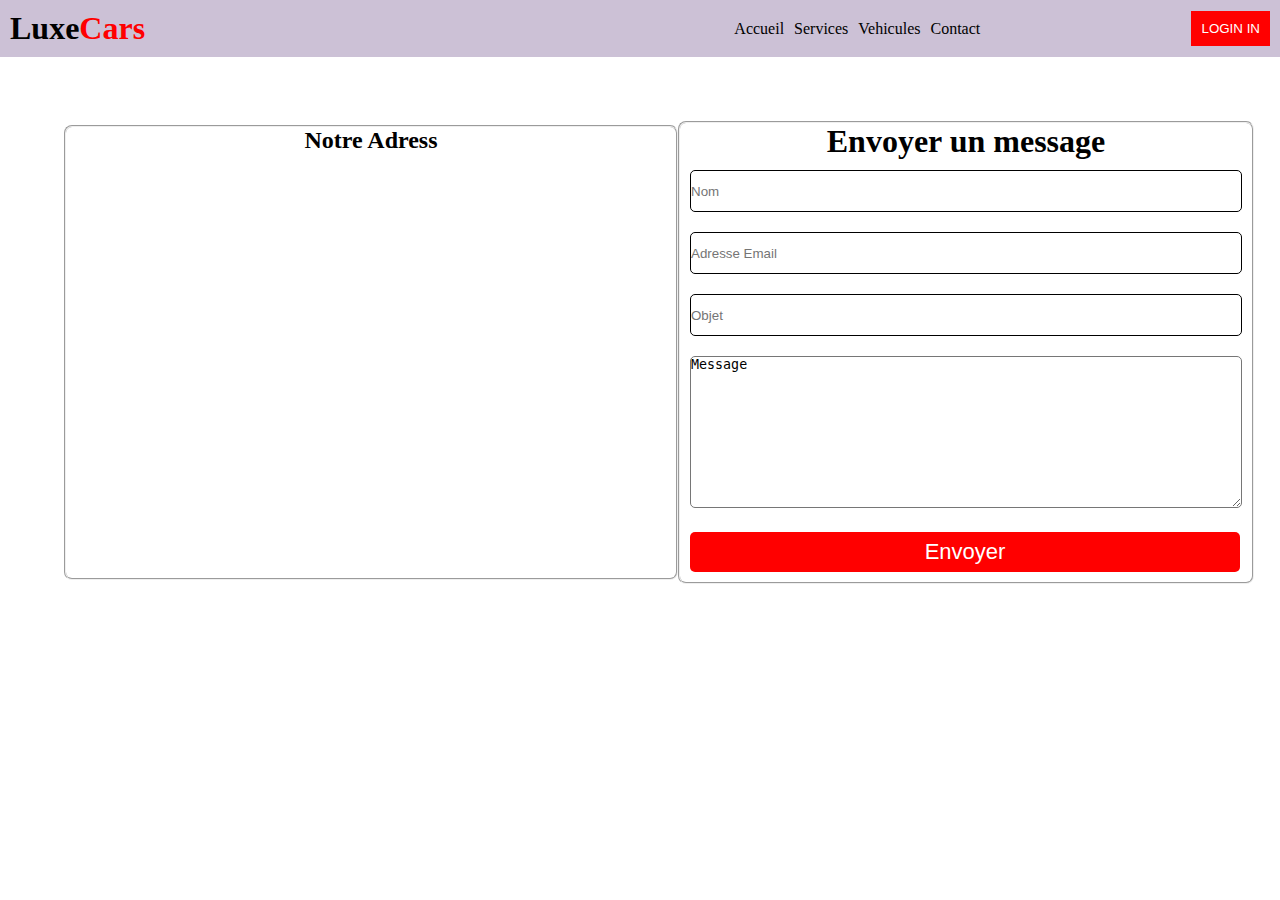
<file: Pages/Contact.html>
<!DOCTYPE html>
<html lang="en">

<head>
    <meta charset="UTF-8">
    <meta name="viewport" content="width=device-width, initial-scale=1.0">
    <title>Document</title>
    <link rel="stylesheet" href="../Styles/index.css">
    <link rel="stylesheet" href="../Styles/contact.css">
    <link rel="stylesheet" href="../Styles/index.css">
</head>

<body>
    <nav>
        <h1>Luxe<span>Cars</span></h1>
        <ul>
            <li><a href="index.html">Accueil</a></a></li>
            <li><a href="../Pages/Services.html">Services</a></li>
            <li><a href="../Pages/vehicules.html">Vehicules</a></li>
            <li><a href="../Pages/Contact.html">Contact</a></li>
        </ul>
        <button>LOGIN IN</button>
    </nav>
    <section>
        <div class="iframe">
         <fieldset>

        <h2>Notre Adress</h2>
        <iframe
            src="https://www.google.com/maps/embed?pb=!1m18!1m12!1m3!1d15336.271203071481!2d-16.465243770201152!3d16.06197107406471!2m3!1f0!2f0!3f0!3m2!1i1024!2i768!4f13.1!3m3!1m2!1s0xe955745218074f5%3A0x7cf42b1676374d84!2sDakar-Bango%2C%20Saint-Louis!5e0!3m2!1sfr!2ssn!4v1713798012674!5m2!1sfr!2ssn"
            width="600" height="410" style="border:0;" allowfullscreen="" loading="lazy"
            referrerpolicy="no-referrer-when-downgrade"></iframe>
        </fieldset>
        </div>
        <form action="">
            <fieldset>
            <h1>Envoyer un message</h1>
            <input type="text" placeholder="Nom"><br>
            <input type="Email" placeholder="Adresse Email"><br>
            <input type="Objet" placeholder="Objet"><br>
            <textarea name="" id="" cols="30" rows="10">Message</textarea><br>
            <input type="submit" value="Envoyer"><br>
        </fieldset>
        </form>
    </section>
</body>

</html>
</file>
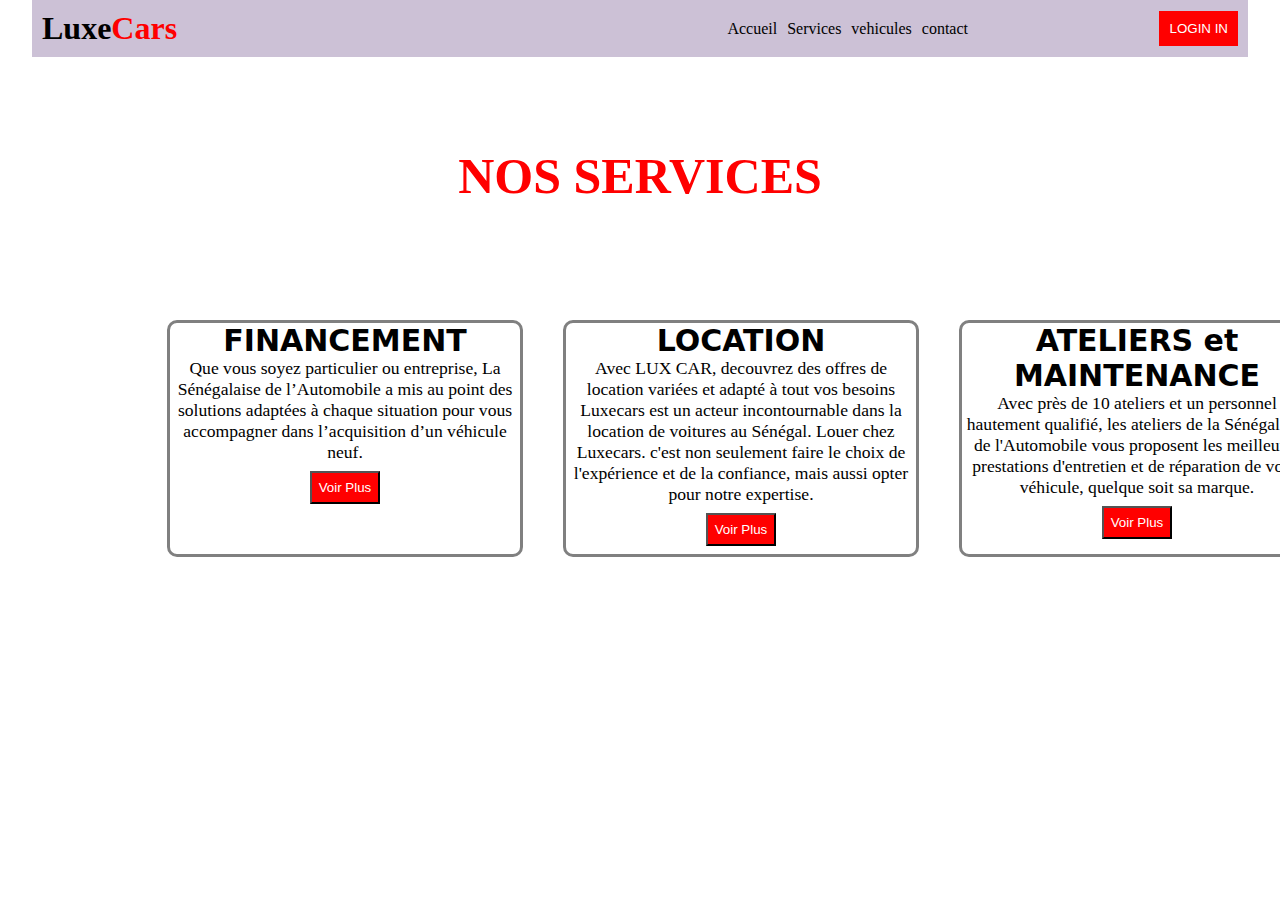
<file: Pages/Services.html>
<!DOCTYPE html>
<html lang="en">
<head>
    <meta charset="UTF-8">
    <meta name="viewport" content="width=device-width, initial-scale=1.0">
    <title>Document</title>
    <link rel="stylesheet" href="../Styles/services.css ">
   
</head>
<body>
    <main>
        <nav>
            <h1>Luxe<span>Cars</span></h1>
            <ul>
                <li><a href="">Accueil</a></a></li>
                <li><a href="">Services</a></li>
                <li><a href="">vehicules</a></li>
                <li><a href="">contact</a></li>
            </ul>
            <button>LOGIN IN</button>
        </nav> 
       <section class="service">
        <h5>NOS SERVICES</h5>
        <div class="service-card">
        <div class="card">
          <h4>FINANCEMENT</h4>
          <p>Que vous soyez particulier ou entreprise, La Sénégalaise de l’Automobile a mis au point des solutions adaptées à chaque situation pour vous accompagner dans l’acquisition d’un véhicule neuf.</p> 
            <button>Voir Plus</button>
        </div>
        <div class="card">
            <h4>LOCATION</h4>
            <p>Avec LUX CAR, decouvrez des offres de location variées et adapté à tout vos besoins 
                Luxecars est un acteur incontournable dans la location de voitures au Sénégal. Louer chez Luxecars. c'est non seulement faire le choix de l'expérience et de la confiance, mais aussi opter pour notre expertise.
            </p> 
              <button>Voir Plus</button>
          </div>
          <div class="card">
            <h4>ATELIERS et MAINTENANCE</h4>
            <p>Avec près de 10 ateliers et un personnel hautement qualifié, les ateliers de la Sénégalaise de l'Automobile vous proposent les meilleures prestations d'entretien et de réparation de votre véhicule, quelque soit sa marque.</p> 
              <button>Voir Plus</button>
          </div>
        </div>
       </section>
         
    </main>
</body>
</html>
</file>
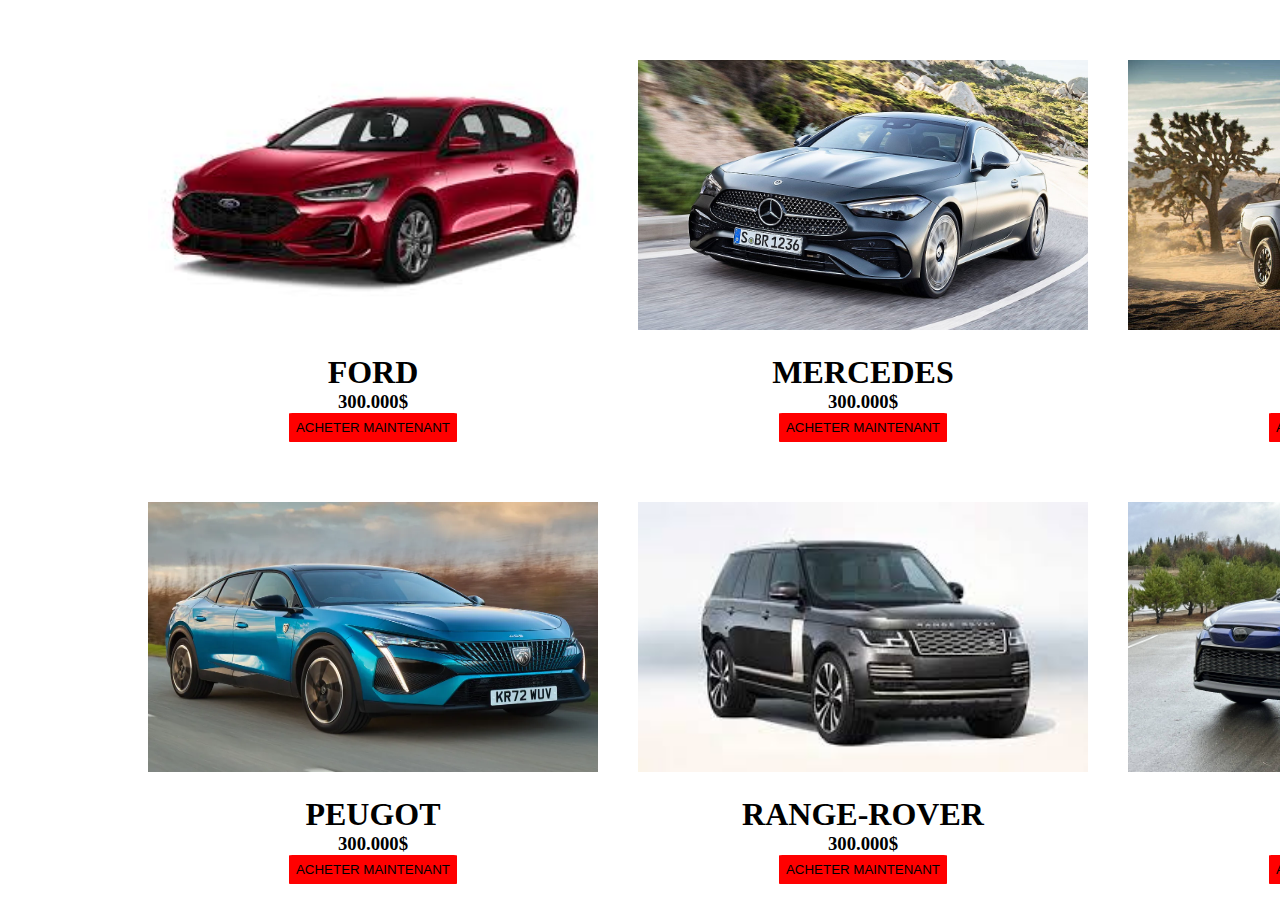
<file: Pages/vehicules.html>
<!DOCTYPE html>
<html lang="en">
<head>
    <meta charset="UTF-8">
    <meta name="viewport" content="width=device-width, initial-scale=1.0">
    <title>Document</title>
    <link rel="stylesheet" href="../Styles/voitures.css">
</head>
<body>
    <main></main>

    <section>
        
                    <div class="voitures">

                    <div class="card">
                    <img src="../media/ford.jpg.jpg" alt="">

                    <div class="text">
                    <h1>FORD</h1>
                    <h3><span>300.000$</span></h3>
                    <button>ACHETER MAINTENANT</button>
                    </div> 
                    </div>  

                <div class="card">
                    <img src="../media/MERCEDES.jpg.jpg" alt="">
                    <div class="text">
                      <h1>MERCEDES</h1>
                      <h3><span>300.000$</span></h3>
                      <button>ACHETER MAINTENANT</button>
                     </div>
                   </div>

                    <div class="card">
                        <img src="../media/nissan.jpg.jpg" alt="">
                        <div class="text">
                        <h1>NISSAN</h1>
                        <h3><span>300.000$</span></h3>
                        <button>ACHETER MAINTENANT</button>
                                </div>    
                   </div>
                </div>
                
    <section >
        <div class="voitures">
            <div class="card">
                <img src="../media/Peugot.jpg.jpg" alt="">
                <div class="text">
                  <h1>PEUGOT</h1>
                  <h3><span>300.000$</span></h3>
                  <button>ACHETER MAINTENANT</button>
           
                </div> 
            </div>  
                <div class="card">
                    <img src="../media/ranger-rover.jpg.jpg" alt="">
                    <div class="text">
                      
              <h1>RANGE-ROVER</h1>
              <h3><span>300.000$</span></h3>
              <button>ACHETER MAINTENANT</button>
                    </div>
                </div>
                    <div class="card">
                        <img src="../media/toyota.jpg.jpg" alt="">
                        <div class="text">
                          <h1>TOYOTA</h1>
                          <h3><span>300.000$</span></h3>
                          <button>ACHETER MAINTENANT</button>
                    
                        </div>    
                   </div>
                </div>

    </section>
</body>
</html>
</file>
<file: Styles/index.css>
*{
    padding: 0;
    margin: 0;
}

main{
    margin-left: 2rem;
    margin-right: 2rem;
}

 nav{
    display: flex;
    align-items: center;
    justify-content: space-between;
    padding: 10px;
    background-color: rgb(204, 193, 214);
 }

 nav span{
    color: red;
 }

 nav ul{
    list-style: none;
    display: flex;
    justify-content: space-between;
    align-items: center;
    margin-left: 30%;
 }

 nav a{
    text-decoration: none;
    margin: 5px;
   color: black;
 }

 nav button{
    border: none;
    background: red;
    color: white;
    padding: 10px;
 }

 .box{
    height: 80vh;
    display: flex;
    align-items: center;
    justify-content: space-between;
 }


 .box h1{
    font-size: 2rem;
    margin-top: 20px;
    margin-left: 60px;
 }
 .box1 span{
color: red;
 }

.box1 p{
    margin-top: 10px;
    margin-left: 60px;

}

 .box1 button{
    border: none;
    background: red;
    color: white;
    padding: 10px;
    margin-top: 20px;
    margin-left: 40%;
 }

 .box2 img{
   margin-right: 30%;
   height: 300px;
   width: 400px;
 }
</file>
<file: Styles/contact.css>
*{
    margin: 0;
    padding: 0;
}
section{
    display: flex;
    align-items: center;
    justify-content: space-between;
}
.iframe{
    margin-top: 5%;
    margin-left: 5%;
}
.iframe h2{
    text-align: center;
}
iframe{
    margin: 5px;
}
form{
    margin-right:5% ;
    margin-top: 5%;
}
form h1{
    text-align: center;
}
input{
    margin: 10px;
    height: 40px;
    width: 550px;
    border-radius: 5px;
    border: solid 1px black;
}
textarea{
    width: 550px;
    margin: 10px;
    border-radius: 5px;
}
input[type=submit]{
    background: red;
    color: white;
    border-radius: 5px;
    border: none;
    font-size: 22px;
}
fieldset{
    border-radius: 8px;
}
</file>
<file: Styles/services.css>
*{
    padding: 0;
    margin: 0;
}
main{
    margin-left: 2rem;
    margin-right: 2rem;
}

 nav{
    display: flex;
    align-items: center;
    justify-content: space-between;
    padding: 10px;
    background-color: rgb(204, 193, 214);
 }

 nav span{
    color: red;
 }

 nav ul{
    list-style: none;
    display: flex;
    justify-content: space-between;
    align-items: center;
    margin-left: 30%;
 }

 nav a{
    text-decoration: none;
    margin: 5px;
   color: black;
 }

 nav button{
    border: none;
    background: red;
    color: white;
    padding: 10px;
 }
 .service{
    max-width:1500px;
    margin-top: 90px;
 }
 .service-card{
    display: flex;
    padding: 15px;
    margin-left: 100px;
    margin-right: 150px;
    margin-top: 80px;
   
 }
 h5{
    text-align: center;
    font-size: 50px;
    color:red;
    
 }
 h4{
    font-size: 30px;
    font-family:system-ui, -apple-system, BlinkMacSystemFont, 'Segoe UI', Roboto, Oxygen, Ubuntu, Cantarell, 'Open Sans', 'Helvetica Neue', sans-serif;
 }
 .card{
    border: 3px solid  grey;
    margin: 20px;
    min-width: 350px;
    text-align: center;
    border-radius: 10px;
 }
 .card p{
   font-size: 1.1em;
 }
 .card button{
   text-align: center;
   background-color: red;
   color: white;
   padding: 7px;
   margin: 8px;

 }
</file>
<file: Styles/voitures.css>
*{
    padding: 0;
    margin: 0;
}

.voitures{
    margin-top: 40px;
display: flex;
margin-left: 10%;

}

.voitures img{
height: 30vh;
width: 50vh;
margin: 20px;
}
.text{
text-align: center;
}

button{
    background-color: red;
    padding: 7px;
    
    border-style: none;
    border-radius: 2%;
}
span{

}
</file>
